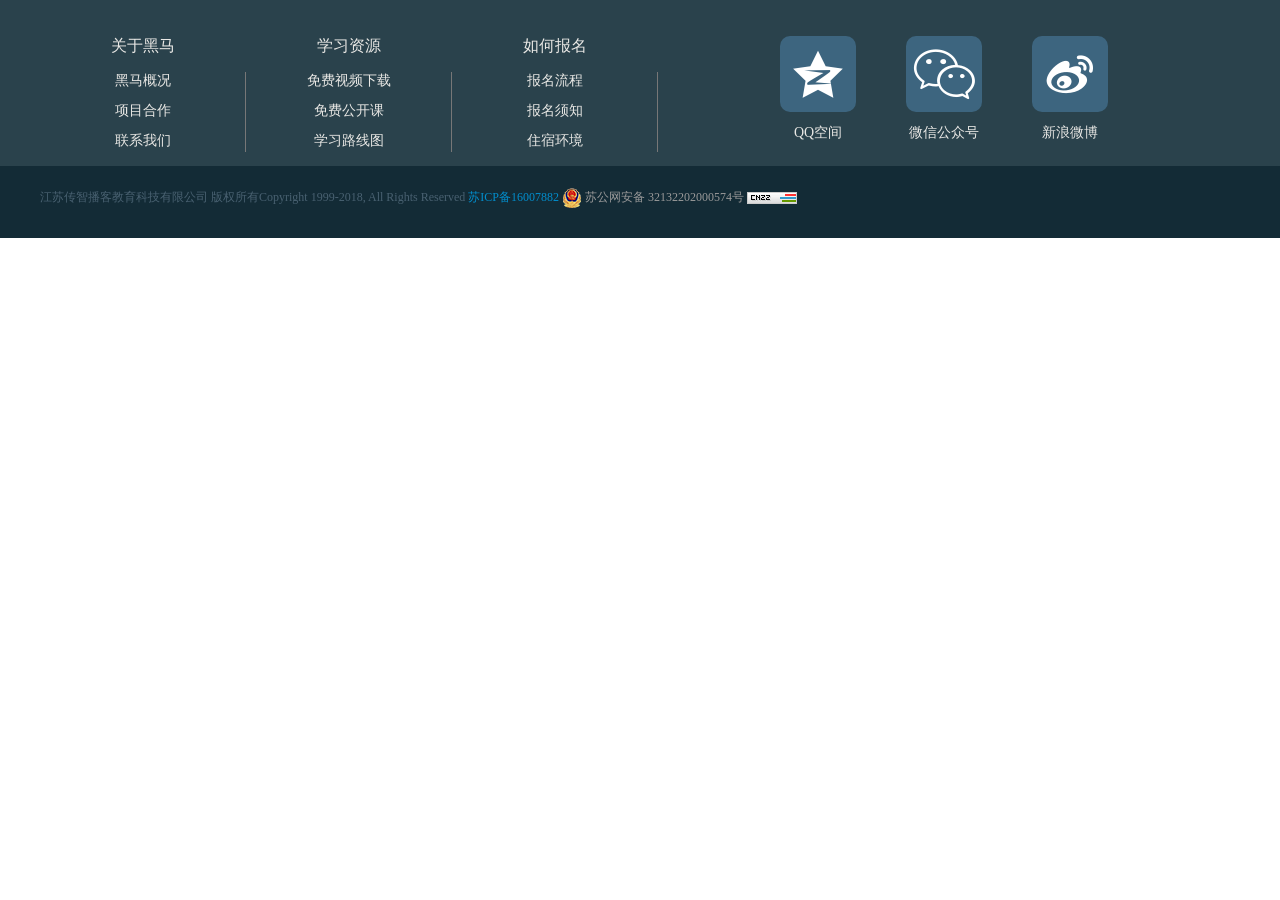
<file: footer/footer.html>
<!DOCTYPE html>
<html lang="en">

<head>
    <meta charset="UTF-8">
    <meta name="viewport" content="width=device-width, initial-scale=1.0">
    <meta http-equiv="X-UA-Compatible" content="ie=edge">
    <title>Document</title>
    <link rel="stylesheet" href="css/footer.css">
</head>
<body>
    <div class="footer">
        <div class="footer-t">
            <div class="w">
                <dl class="fl">
                    <dt>关于黑马</dt>
                    <dd><a href="javascript:;">黑马概况</a></dd>
                    <dd><a href="javascript:;">项目合作</a></dd>
                    <dd><a href="javascript:;">联系我们</a></dd>
                </dl>
                <dl class="fl">
                    <dt>学习资源</dt>
                    <dd><a href="javascript:;">免费视频下载</a></dd>
                    <dd><a href="javascript:;">免费公开课</a></dd>
                    <dd><a href="javascript:;">学习路线图</a></dd>
                </dl>
                <dl class="fl">
                    <dt>如何报名</dt>
                    <dd><a href="javascript:;">报名流程</a></dd>
                    <dd><a href="javascript:;">报名须知</a></dd>
                    <dd><a href="javascript:;">住宿环境</a></dd>
                </dl>
                <div class="footer-icon fr">
                    <div class="qq fl">
                        <div class="ewm">
                            <img src="images/qq.jpg" alt="">
                            <p>扫描二维码</p>
                            <p>关注黑马程序员QQ空间账号</p>
                            <i></i>
                        </div>
                        <s class="icon">&#xe643;</s>
                        <span>QQ空间</span>
                    </div>
                    <div class="wx fl">
                        <div class="ewm">
                            <img src="images/wx.jpg" alt="">
                            <p>扫描二维码</p>
                            <p>关注黑马程序员微信公众账号</p>
                            <i></i>
                        </div>
                        <s class="icon">&#xe632;</s>
                        <span>微信公众号</span>
                    </div>
                    <div class="wb fl">
                        <div class="ewm">
                            <img src="images/wb.jpg" alt="">
                            <p>扫描二维码</p>
                            <p>关注黑马程序员新浪微博账号</p>
                            <i></i>
                        </div>
                        <s class="icon">&#xe519;</s>
                        <span>新浪微博</span>
                    </div>
                </div>
            </div>
        </div>
        <div class="footer-b">
            <div class="w">
                <i>江苏传智播客教育科技有限公司 版权所有Copyright 1999-2018, All Rights Reserved
                    <a href="javascript:;">苏ICP备16007882 <img src="images/baicon.png" alt=""></a>
                    <s>苏公网安备 32132202000574号 <img src="images/111.png" alt=""></s>
                </i>
            </div>
        </div>
    </div>
    <script type="text/javascript" src="js/footer.js"></script>
</body>

</html>
</file>
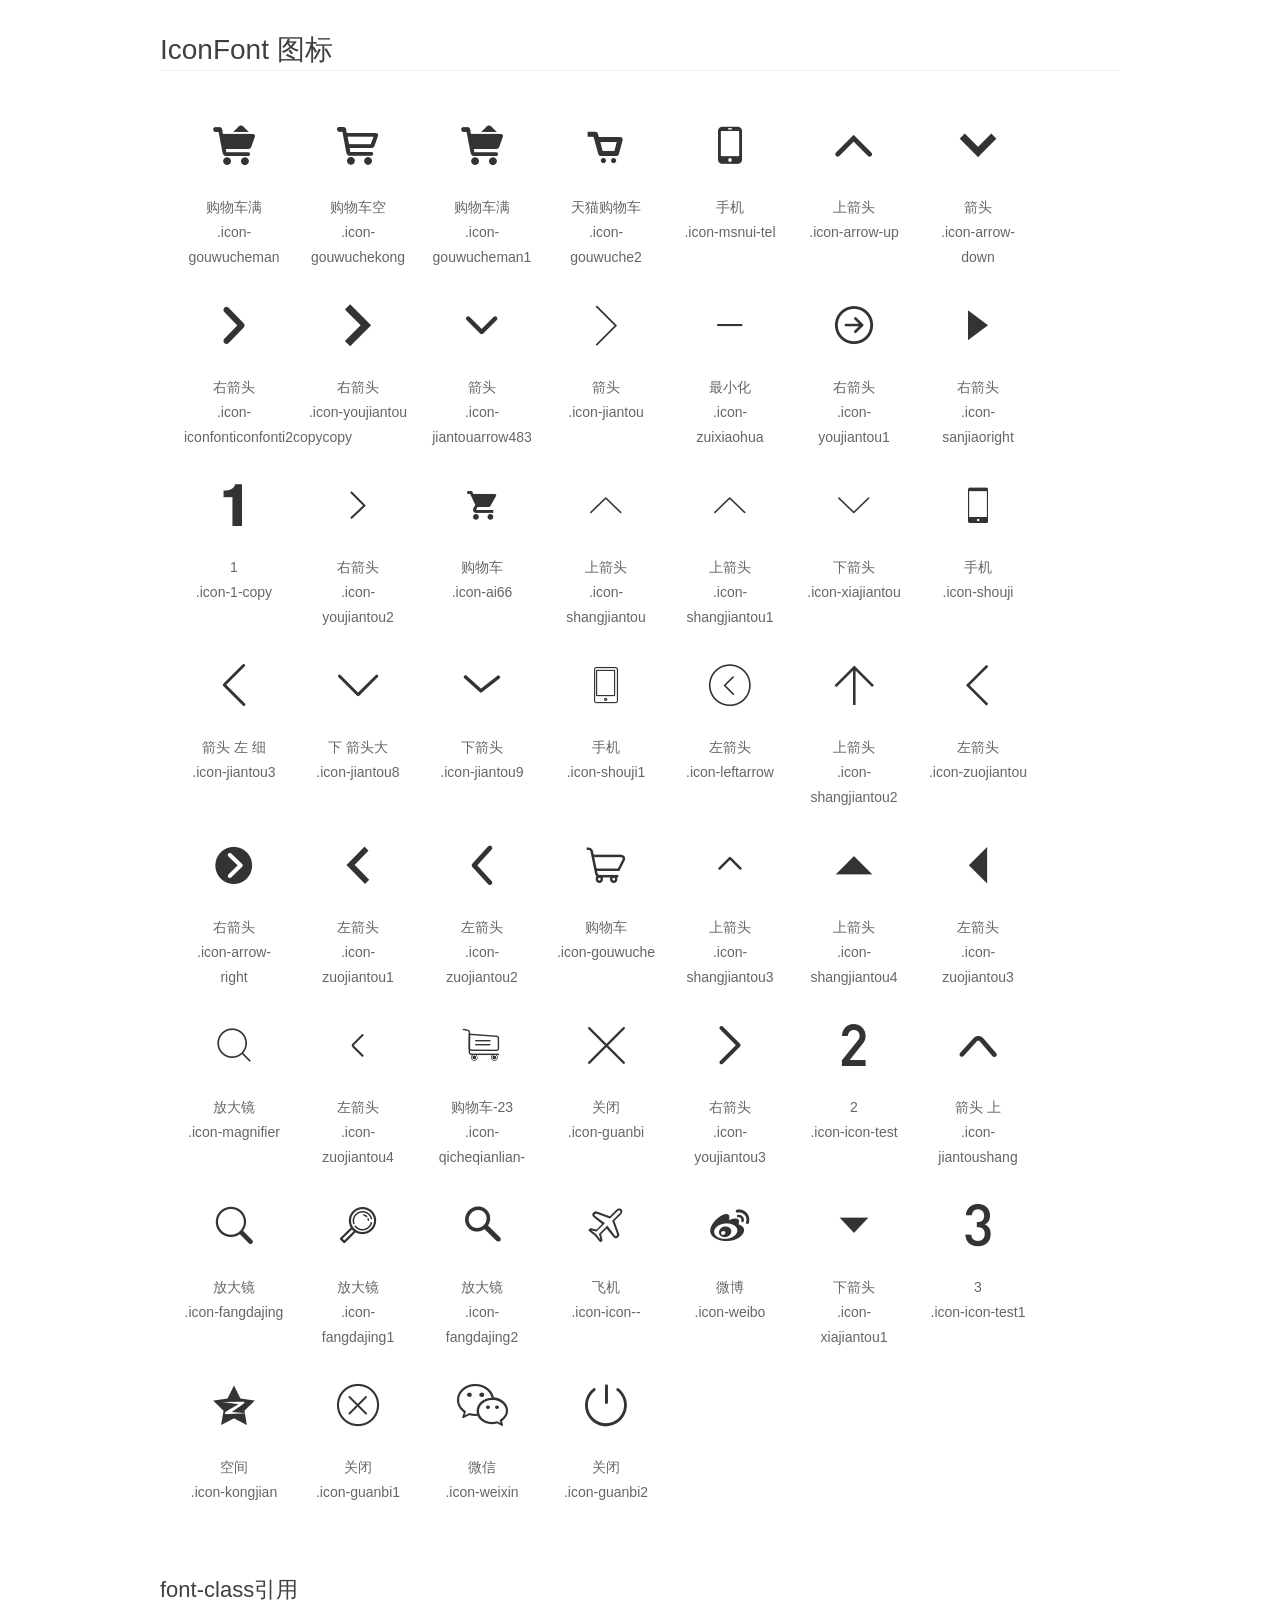
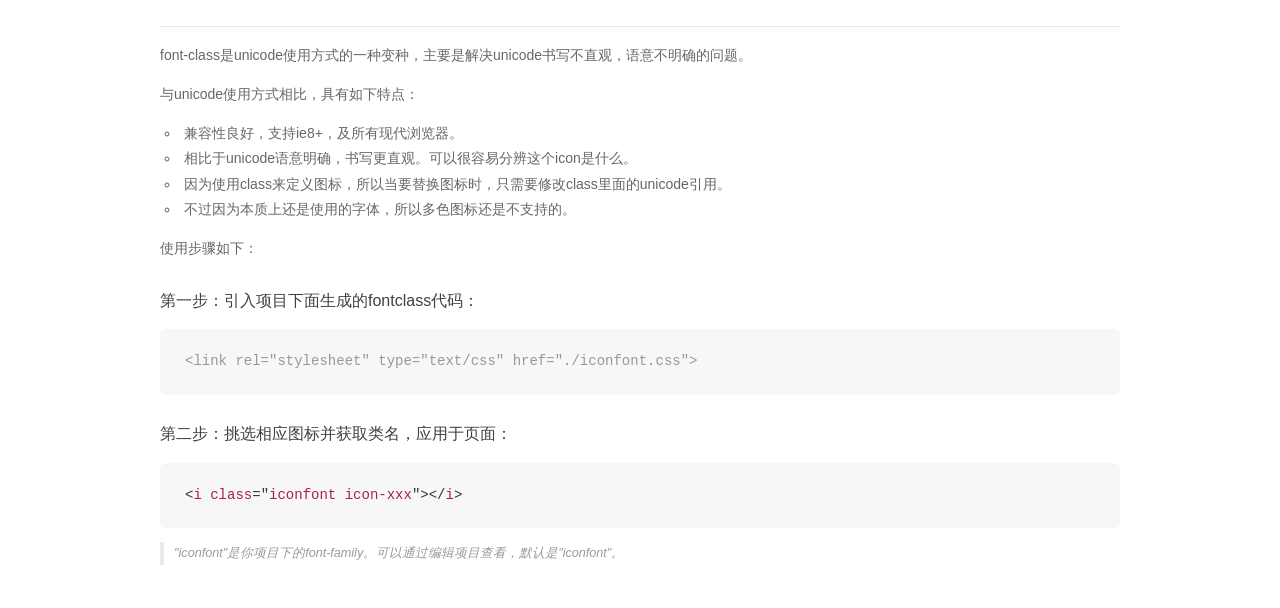
<file: footer/fonts/demo_fontclass.html>
<!DOCTYPE html>
<html>
<head>
    <meta charset="utf-8"/>
    <title>IconFont</title>
    <link rel="stylesheet" href="demo.css">
    <link rel="stylesheet" href="iconfont.css">
</head>
<body>
    <div class="main markdown">
        <h1>IconFont 图标</h1>
        <ul class="icon_lists clear">
            
                <li>
                <i class="icon iconfont icon-gouwucheman"></i>
                    <div class="name">购物车满</div>
                    <div class="fontclass">.icon-gouwucheman</div>
                </li>
            
                <li>
                <i class="icon iconfont icon-gouwuchekong"></i>
                    <div class="name">购物车空</div>
                    <div class="fontclass">.icon-gouwuchekong</div>
                </li>
            
                <li>
                <i class="icon iconfont icon-gouwucheman1"></i>
                    <div class="name">购物车满</div>
                    <div class="fontclass">.icon-gouwucheman1</div>
                </li>
            
                <li>
                <i class="icon iconfont icon-gouwuche2"></i>
                    <div class="name">天猫购物车 </div>
                    <div class="fontclass">.icon-gouwuche2</div>
                </li>
            
                <li>
                <i class="icon iconfont icon-msnui-tel"></i>
                    <div class="name">手机</div>
                    <div class="fontclass">.icon-msnui-tel</div>
                </li>
            
                <li>
                <i class="icon iconfont icon-arrow-up"></i>
                    <div class="name">上箭头</div>
                    <div class="fontclass">.icon-arrow-up</div>
                </li>
            
                <li>
                <i class="icon iconfont icon-arrow-down"></i>
                    <div class="name">箭头</div>
                    <div class="fontclass">.icon-arrow-down</div>
                </li>
            
                <li>
                <i class="icon iconfont icon-iconfonticonfonti2copycopy"></i>
                    <div class="name">右箭头</div>
                    <div class="fontclass">.icon-iconfonticonfonti2copycopy</div>
                </li>
            
                <li>
                <i class="icon iconfont icon-youjiantou"></i>
                    <div class="name">右箭头</div>
                    <div class="fontclass">.icon-youjiantou</div>
                </li>
            
                <li>
                <i class="icon iconfont icon-jiantouarrow483"></i>
                    <div class="name">箭头</div>
                    <div class="fontclass">.icon-jiantouarrow483</div>
                </li>
            
                <li>
                <i class="icon iconfont icon-jiantou"></i>
                    <div class="name">箭头</div>
                    <div class="fontclass">.icon-jiantou</div>
                </li>
            
                <li>
                <i class="icon iconfont icon-zuixiaohua"></i>
                    <div class="name">最小化</div>
                    <div class="fontclass">.icon-zuixiaohua</div>
                </li>
            
                <li>
                <i class="icon iconfont icon-youjiantou1"></i>
                    <div class="name">右箭头</div>
                    <div class="fontclass">.icon-youjiantou1</div>
                </li>
            
                <li>
                <i class="icon iconfont icon-sanjiaoright"></i>
                    <div class="name">右箭头</div>
                    <div class="fontclass">.icon-sanjiaoright</div>
                </li>
            
                <li>
                <i class="icon iconfont icon-1-copy"></i>
                    <div class="name">1</div>
                    <div class="fontclass">.icon-1-copy</div>
                </li>
            
                <li>
                <i class="icon iconfont icon-youjiantou2"></i>
                    <div class="name">右箭头</div>
                    <div class="fontclass">.icon-youjiantou2</div>
                </li>
            
                <li>
                <i class="icon iconfont icon-ai66"></i>
                    <div class="name">购物车</div>
                    <div class="fontclass">.icon-ai66</div>
                </li>
            
                <li>
                <i class="icon iconfont icon-shangjiantou"></i>
                    <div class="name">上箭头</div>
                    <div class="fontclass">.icon-shangjiantou</div>
                </li>
            
                <li>
                <i class="icon iconfont icon-shangjiantou1"></i>
                    <div class="name">上箭头</div>
                    <div class="fontclass">.icon-shangjiantou1</div>
                </li>
            
                <li>
                <i class="icon iconfont icon-xiajiantou"></i>
                    <div class="name">下箭头</div>
                    <div class="fontclass">.icon-xiajiantou</div>
                </li>
            
                <li>
                <i class="icon iconfont icon-shouji"></i>
                    <div class="name">手机</div>
                    <div class="fontclass">.icon-shouji</div>
                </li>
            
                <li>
                <i class="icon iconfont icon-jiantou3"></i>
                    <div class="name">箭头 左 细</div>
                    <div class="fontclass">.icon-jiantou3</div>
                </li>
            
                <li>
                <i class="icon iconfont icon-jiantou8"></i>
                    <div class="name">下 箭头大</div>
                    <div class="fontclass">.icon-jiantou8</div>
                </li>
            
                <li>
                <i class="icon iconfont icon-jiantou9"></i>
                    <div class="name">下箭头</div>
                    <div class="fontclass">.icon-jiantou9</div>
                </li>
            
                <li>
                <i class="icon iconfont icon-shouji1"></i>
                    <div class="name">手机</div>
                    <div class="fontclass">.icon-shouji1</div>
                </li>
            
                <li>
                <i class="icon iconfont icon-leftarrow"></i>
                    <div class="name">左箭头</div>
                    <div class="fontclass">.icon-leftarrow</div>
                </li>
            
                <li>
                <i class="icon iconfont icon-shangjiantou2"></i>
                    <div class="name">上箭头</div>
                    <div class="fontclass">.icon-shangjiantou2</div>
                </li>
            
                <li>
                <i class="icon iconfont icon-zuojiantou"></i>
                    <div class="name">左箭头</div>
                    <div class="fontclass">.icon-zuojiantou</div>
                </li>
            
                <li>
                <i class="icon iconfont icon-arrow-right"></i>
                    <div class="name">右箭头</div>
                    <div class="fontclass">.icon-arrow-right</div>
                </li>
            
                <li>
                <i class="icon iconfont icon-zuojiantou1"></i>
                    <div class="name">左箭头</div>
                    <div class="fontclass">.icon-zuojiantou1</div>
                </li>
            
                <li>
                <i class="icon iconfont icon-zuojiantou2"></i>
                    <div class="name">左箭头</div>
                    <div class="fontclass">.icon-zuojiantou2</div>
                </li>
            
                <li>
                <i class="icon iconfont icon-gouwuche"></i>
                    <div class="name">购物车</div>
                    <div class="fontclass">.icon-gouwuche</div>
                </li>
            
                <li>
                <i class="icon iconfont icon-shangjiantou3"></i>
                    <div class="name">上箭头</div>
                    <div class="fontclass">.icon-shangjiantou3</div>
                </li>
            
                <li>
                <i class="icon iconfont icon-shangjiantou4"></i>
                    <div class="name">上箭头</div>
                    <div class="fontclass">.icon-shangjiantou4</div>
                </li>
            
                <li>
                <i class="icon iconfont icon-zuojiantou3"></i>
                    <div class="name">左箭头</div>
                    <div class="fontclass">.icon-zuojiantou3</div>
                </li>
            
                <li>
                <i class="icon iconfont icon-magnifier"></i>
                    <div class="name">放大镜</div>
                    <div class="fontclass">.icon-magnifier</div>
                </li>
            
                <li>
                <i class="icon iconfont icon-zuojiantou4"></i>
                    <div class="name">左箭头</div>
                    <div class="fontclass">.icon-zuojiantou4</div>
                </li>
            
                <li>
                <i class="icon iconfont icon-qicheqianlian-"></i>
                    <div class="name">购物车-23</div>
                    <div class="fontclass">.icon-qicheqianlian-</div>
                </li>
            
                <li>
                <i class="icon iconfont icon-guanbi"></i>
                    <div class="name">关闭</div>
                    <div class="fontclass">.icon-guanbi</div>
                </li>
            
                <li>
                <i class="icon iconfont icon-youjiantou3"></i>
                    <div class="name">右箭头</div>
                    <div class="fontclass">.icon-youjiantou3</div>
                </li>
            
                <li>
                <i class="icon iconfont icon-icon-test"></i>
                    <div class="name">2</div>
                    <div class="fontclass">.icon-icon-test</div>
                </li>
            
                <li>
                <i class="icon iconfont icon-jiantoushang"></i>
                    <div class="name">箭头 上</div>
                    <div class="fontclass">.icon-jiantoushang</div>
                </li>
            
                <li>
                <i class="icon iconfont icon-fangdajing"></i>
                    <div class="name">放大镜</div>
                    <div class="fontclass">.icon-fangdajing</div>
                </li>
            
                <li>
                <i class="icon iconfont icon-fangdajing1"></i>
                    <div class="name">放大镜</div>
                    <div class="fontclass">.icon-fangdajing1</div>
                </li>
            
                <li>
                <i class="icon iconfont icon-fangdajing2"></i>
                    <div class="name">放大镜</div>
                    <div class="fontclass">.icon-fangdajing2</div>
                </li>
            
                <li>
                <i class="icon iconfont icon-icon--"></i>
                    <div class="name">飞机</div>
                    <div class="fontclass">.icon-icon--</div>
                </li>
            
                <li>
                <i class="icon iconfont icon-weibo"></i>
                    <div class="name">微博</div>
                    <div class="fontclass">.icon-weibo</div>
                </li>
            
                <li>
                <i class="icon iconfont icon-xiajiantou1"></i>
                    <div class="name">下箭头</div>
                    <div class="fontclass">.icon-xiajiantou1</div>
                </li>
            
                <li>
                <i class="icon iconfont icon-icon-test1"></i>
                    <div class="name">3</div>
                    <div class="fontclass">.icon-icon-test1</div>
                </li>
            
                <li>
                <i class="icon iconfont icon-kongjian"></i>
                    <div class="name">空间</div>
                    <div class="fontclass">.icon-kongjian</div>
                </li>
            
                <li>
                <i class="icon iconfont icon-guanbi1"></i>
                    <div class="name">关闭</div>
                    <div class="fontclass">.icon-guanbi1</div>
                </li>
            
                <li>
                <i class="icon iconfont icon-weixin"></i>
                    <div class="name">微信</div>
                    <div class="fontclass">.icon-weixin</div>
                </li>
            
                <li>
                <i class="icon iconfont icon-guanbi2"></i>
                    <div class="name">关闭</div>
                    <div class="fontclass">.icon-guanbi2</div>
                </li>
            
        </ul>

        <h2 id="font-class-">font-class引用</h2>
        <hr>

        <p>font-class是unicode使用方式的一种变种，主要是解决unicode书写不直观，语意不明确的问题。</p>
        <p>与unicode使用方式相比，具有如下特点：</p>
        <ul>
        <li>兼容性良好，支持ie8+，及所有现代浏览器。</li>
        <li>相比于unicode语意明确，书写更直观。可以很容易分辨这个icon是什么。</li>
        <li>因为使用class来定义图标，所以当要替换图标时，只需要修改class里面的unicode引用。</li>
        <li>不过因为本质上还是使用的字体，所以多色图标还是不支持的。</li>
        </ul>
        <p>使用步骤如下：</p>
        <h3 id="-fontclass-">第一步：引入项目下面生成的fontclass代码：</h3>


        <pre><code class="lang-js hljs javascript"><span class="hljs-comment">&lt;link rel="stylesheet" type="text/css" href="./iconfont.css"&gt;</span></code></pre>
        <h3 id="-">第二步：挑选相应图标并获取类名，应用于页面：</h3>
        <pre><code class="lang-css hljs">&lt;<span class="hljs-selector-tag">i</span> <span class="hljs-selector-tag">class</span>="<span class="hljs-selector-tag">iconfont</span> <span class="hljs-selector-tag">icon-xxx</span>"&gt;&lt;/<span class="hljs-selector-tag">i</span>&gt;</code></pre>
        <blockquote>
        <p>"iconfont"是你项目下的font-family。可以通过编辑项目查看，默认是"iconfont"。</p>
        </blockquote>
    </div>
</body>
</html>
</file>
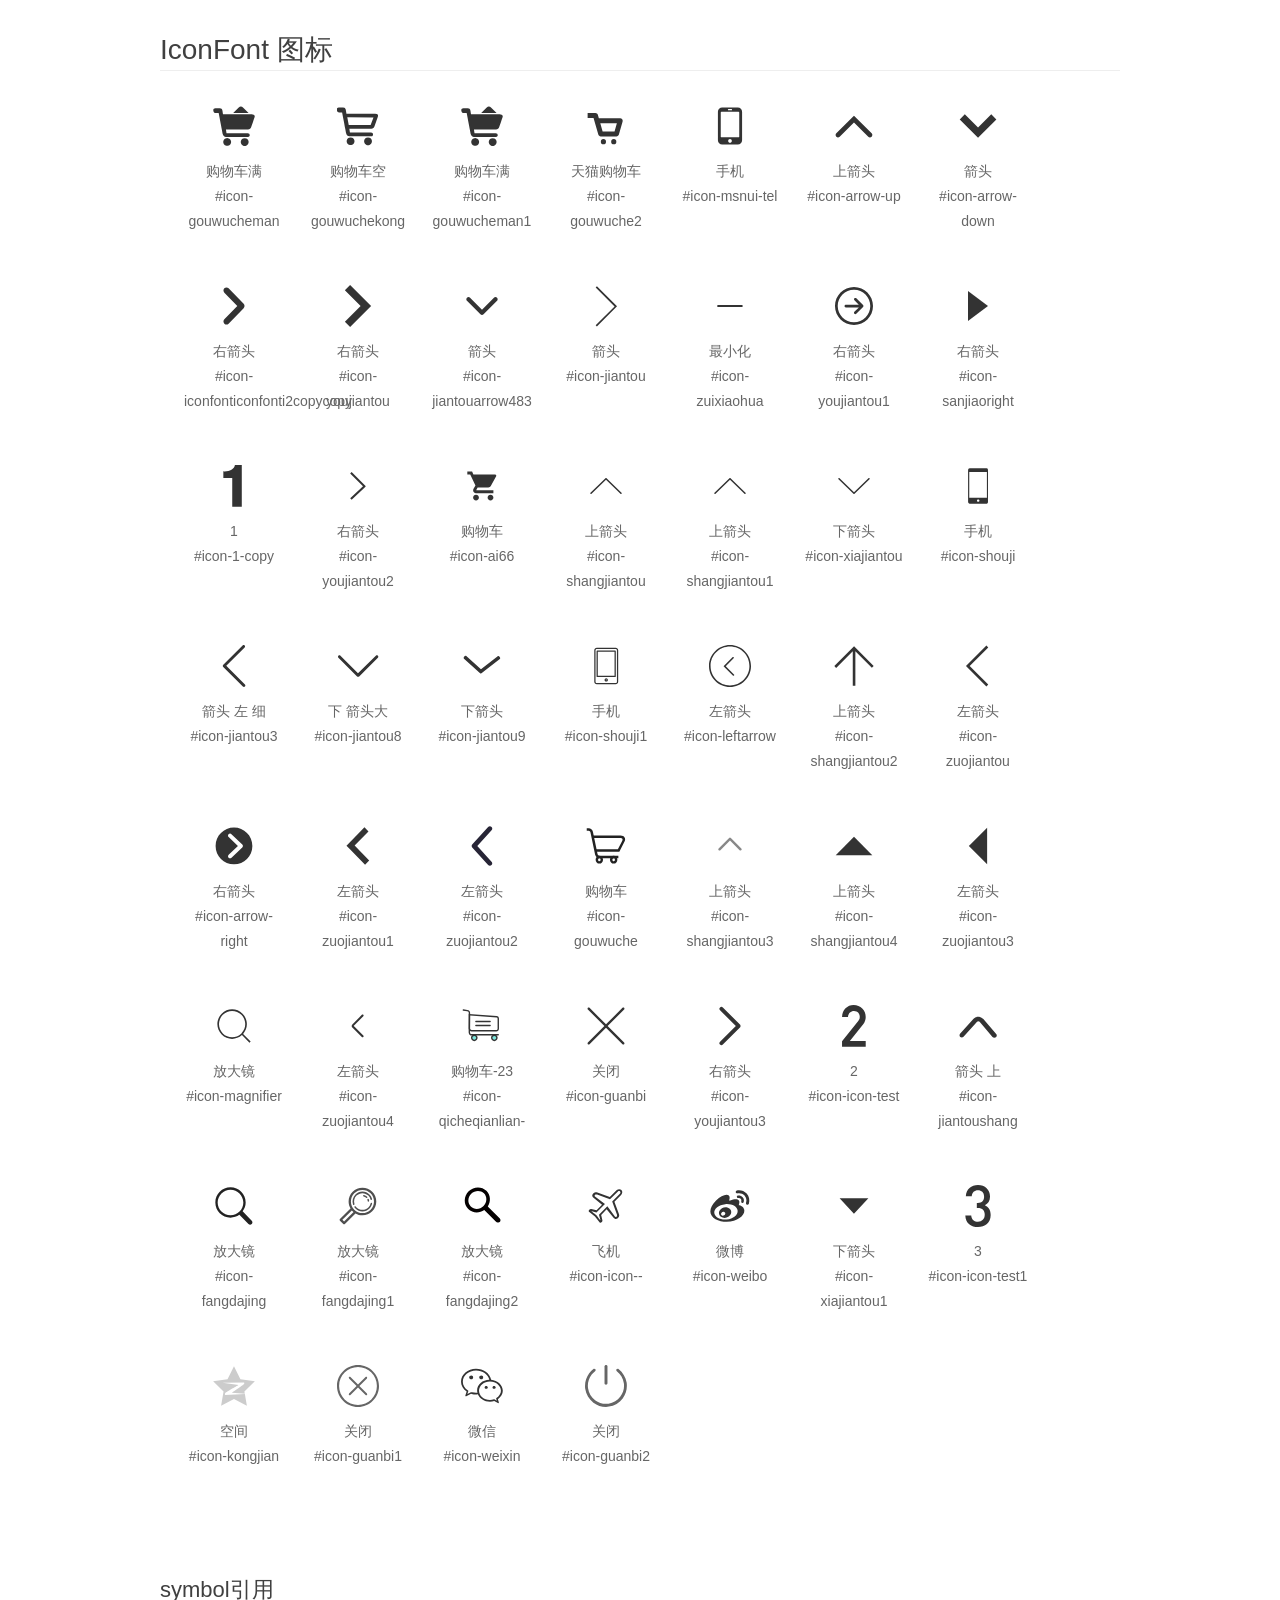
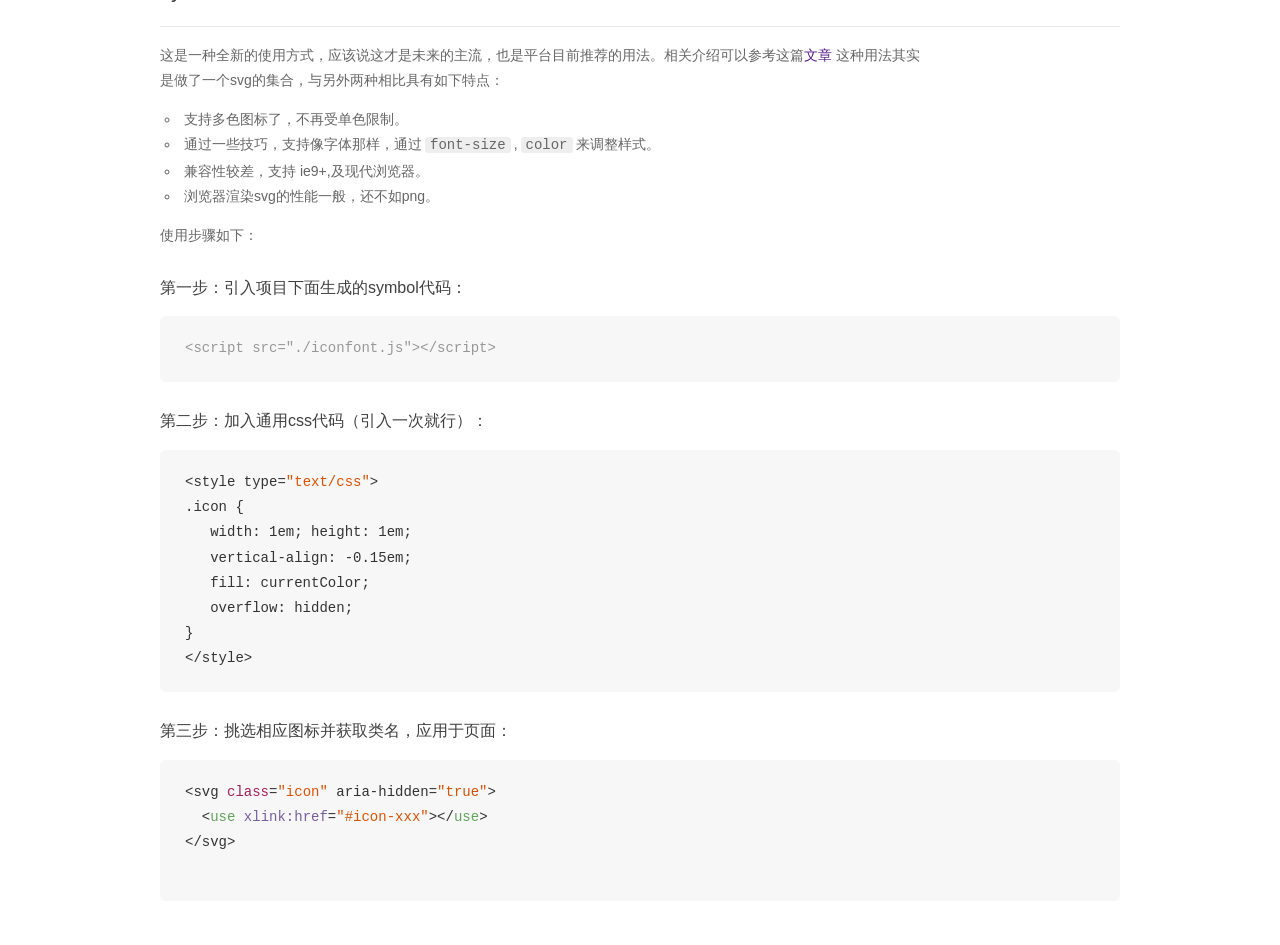
<file: footer/fonts/demo_symbol.html>
<!DOCTYPE html>
<html>
<head>
    <meta charset="utf-8"/>
    <title>IconFont</title>
    <link rel="stylesheet" href="demo.css">
    <script src="iconfont.js"></script>

    <style type="text/css">
        .icon {
          /* 通过设置 font-size 来改变图标大小 */
          width: 1em; height: 1em;
          /* 图标和文字相邻时，垂直对齐 */
          vertical-align: -0.15em;
          /* 通过设置 color 来改变 SVG 的颜色/fill */
          fill: currentColor;
          /* path 和 stroke 溢出 viewBox 部分在 IE 下会显示
             normalize.css 中也包含这行 */
          overflow: hidden;
        }

    </style>
</head>
<body>
    <div class="main markdown">
        <h1>IconFont 图标</h1>
        <ul class="icon_lists clear">
            
                <li>
                    <svg class="icon" aria-hidden="true">
                        <use xlink:href="#icon-gouwucheman"></use>
                    </svg>
                    <div class="name">购物车满</div>
                    <div class="fontclass">#icon-gouwucheman</div>
                </li>
            
                <li>
                    <svg class="icon" aria-hidden="true">
                        <use xlink:href="#icon-gouwuchekong"></use>
                    </svg>
                    <div class="name">购物车空</div>
                    <div class="fontclass">#icon-gouwuchekong</div>
                </li>
            
                <li>
                    <svg class="icon" aria-hidden="true">
                        <use xlink:href="#icon-gouwucheman1"></use>
                    </svg>
                    <div class="name">购物车满</div>
                    <div class="fontclass">#icon-gouwucheman1</div>
                </li>
            
                <li>
                    <svg class="icon" aria-hidden="true">
                        <use xlink:href="#icon-gouwuche2"></use>
                    </svg>
                    <div class="name">天猫购物车 </div>
                    <div class="fontclass">#icon-gouwuche2</div>
                </li>
            
                <li>
                    <svg class="icon" aria-hidden="true">
                        <use xlink:href="#icon-msnui-tel"></use>
                    </svg>
                    <div class="name">手机</div>
                    <div class="fontclass">#icon-msnui-tel</div>
                </li>
            
                <li>
                    <svg class="icon" aria-hidden="true">
                        <use xlink:href="#icon-arrow-up"></use>
                    </svg>
                    <div class="name">上箭头</div>
                    <div class="fontclass">#icon-arrow-up</div>
                </li>
            
                <li>
                    <svg class="icon" aria-hidden="true">
                        <use xlink:href="#icon-arrow-down"></use>
                    </svg>
                    <div class="name">箭头</div>
                    <div class="fontclass">#icon-arrow-down</div>
                </li>
            
                <li>
                    <svg class="icon" aria-hidden="true">
                        <use xlink:href="#icon-iconfonticonfonti2copycopy"></use>
                    </svg>
                    <div class="name">右箭头</div>
                    <div class="fontclass">#icon-iconfonticonfonti2copycopy</div>
                </li>
            
                <li>
                    <svg class="icon" aria-hidden="true">
                        <use xlink:href="#icon-youjiantou"></use>
                    </svg>
                    <div class="name">右箭头</div>
                    <div class="fontclass">#icon-youjiantou</div>
                </li>
            
                <li>
                    <svg class="icon" aria-hidden="true">
                        <use xlink:href="#icon-jiantouarrow483"></use>
                    </svg>
                    <div class="name">箭头</div>
                    <div class="fontclass">#icon-jiantouarrow483</div>
                </li>
            
                <li>
                    <svg class="icon" aria-hidden="true">
                        <use xlink:href="#icon-jiantou"></use>
                    </svg>
                    <div class="name">箭头</div>
                    <div class="fontclass">#icon-jiantou</div>
                </li>
            
                <li>
                    <svg class="icon" aria-hidden="true">
                        <use xlink:href="#icon-zuixiaohua"></use>
                    </svg>
                    <div class="name">最小化</div>
                    <div class="fontclass">#icon-zuixiaohua</div>
                </li>
            
                <li>
                    <svg class="icon" aria-hidden="true">
                        <use xlink:href="#icon-youjiantou1"></use>
                    </svg>
                    <div class="name">右箭头</div>
                    <div class="fontclass">#icon-youjiantou1</div>
                </li>
            
                <li>
                    <svg class="icon" aria-hidden="true">
                        <use xlink:href="#icon-sanjiaoright"></use>
                    </svg>
                    <div class="name">右箭头</div>
                    <div class="fontclass">#icon-sanjiaoright</div>
                </li>
            
                <li>
                    <svg class="icon" aria-hidden="true">
                        <use xlink:href="#icon-1-copy"></use>
                    </svg>
                    <div class="name">1</div>
                    <div class="fontclass">#icon-1-copy</div>
                </li>
            
                <li>
                    <svg class="icon" aria-hidden="true">
                        <use xlink:href="#icon-youjiantou2"></use>
                    </svg>
                    <div class="name">右箭头</div>
                    <div class="fontclass">#icon-youjiantou2</div>
                </li>
            
                <li>
                    <svg class="icon" aria-hidden="true">
                        <use xlink:href="#icon-ai66"></use>
                    </svg>
                    <div class="name">购物车</div>
                    <div class="fontclass">#icon-ai66</div>
                </li>
            
                <li>
                    <svg class="icon" aria-hidden="true">
                        <use xlink:href="#icon-shangjiantou"></use>
                    </svg>
                    <div class="name">上箭头</div>
                    <div class="fontclass">#icon-shangjiantou</div>
                </li>
            
                <li>
                    <svg class="icon" aria-hidden="true">
                        <use xlink:href="#icon-shangjiantou1"></use>
                    </svg>
                    <div class="name">上箭头</div>
                    <div class="fontclass">#icon-shangjiantou1</div>
                </li>
            
                <li>
                    <svg class="icon" aria-hidden="true">
                        <use xlink:href="#icon-xiajiantou"></use>
                    </svg>
                    <div class="name">下箭头</div>
                    <div class="fontclass">#icon-xiajiantou</div>
                </li>
            
                <li>
                    <svg class="icon" aria-hidden="true">
                        <use xlink:href="#icon-shouji"></use>
                    </svg>
                    <div class="name">手机</div>
                    <div class="fontclass">#icon-shouji</div>
                </li>
            
                <li>
                    <svg class="icon" aria-hidden="true">
                        <use xlink:href="#icon-jiantou3"></use>
                    </svg>
                    <div class="name">箭头 左 细</div>
                    <div class="fontclass">#icon-jiantou3</div>
                </li>
            
                <li>
                    <svg class="icon" aria-hidden="true">
                        <use xlink:href="#icon-jiantou8"></use>
                    </svg>
                    <div class="name">下 箭头大</div>
                    <div class="fontclass">#icon-jiantou8</div>
                </li>
            
                <li>
                    <svg class="icon" aria-hidden="true">
                        <use xlink:href="#icon-jiantou9"></use>
                    </svg>
                    <div class="name">下箭头</div>
                    <div class="fontclass">#icon-jiantou9</div>
                </li>
            
                <li>
                    <svg class="icon" aria-hidden="true">
                        <use xlink:href="#icon-shouji1"></use>
                    </svg>
                    <div class="name">手机</div>
                    <div class="fontclass">#icon-shouji1</div>
                </li>
            
                <li>
                    <svg class="icon" aria-hidden="true">
                        <use xlink:href="#icon-leftarrow"></use>
                    </svg>
                    <div class="name">左箭头</div>
                    <div class="fontclass">#icon-leftarrow</div>
                </li>
            
                <li>
                    <svg class="icon" aria-hidden="true">
                        <use xlink:href="#icon-shangjiantou2"></use>
                    </svg>
                    <div class="name">上箭头</div>
                    <div class="fontclass">#icon-shangjiantou2</div>
                </li>
            
                <li>
                    <svg class="icon" aria-hidden="true">
                        <use xlink:href="#icon-zuojiantou"></use>
                    </svg>
                    <div class="name">左箭头</div>
                    <div class="fontclass">#icon-zuojiantou</div>
                </li>
            
                <li>
                    <svg class="icon" aria-hidden="true">
                        <use xlink:href="#icon-arrow-right"></use>
                    </svg>
                    <div class="name">右箭头</div>
                    <div class="fontclass">#icon-arrow-right</div>
                </li>
            
                <li>
                    <svg class="icon" aria-hidden="true">
                        <use xlink:href="#icon-zuojiantou1"></use>
                    </svg>
                    <div class="name">左箭头</div>
                    <div class="fontclass">#icon-zuojiantou1</div>
                </li>
            
                <li>
                    <svg class="icon" aria-hidden="true">
                        <use xlink:href="#icon-zuojiantou2"></use>
                    </svg>
                    <div class="name">左箭头</div>
                    <div class="fontclass">#icon-zuojiantou2</div>
                </li>
            
                <li>
                    <svg class="icon" aria-hidden="true">
                        <use xlink:href="#icon-gouwuche"></use>
                    </svg>
                    <div class="name">购物车</div>
                    <div class="fontclass">#icon-gouwuche</div>
                </li>
            
                <li>
                    <svg class="icon" aria-hidden="true">
                        <use xlink:href="#icon-shangjiantou3"></use>
                    </svg>
                    <div class="name">上箭头</div>
                    <div class="fontclass">#icon-shangjiantou3</div>
                </li>
            
                <li>
                    <svg class="icon" aria-hidden="true">
                        <use xlink:href="#icon-shangjiantou4"></use>
                    </svg>
                    <div class="name">上箭头</div>
                    <div class="fontclass">#icon-shangjiantou4</div>
                </li>
            
                <li>
                    <svg class="icon" aria-hidden="true">
                        <use xlink:href="#icon-zuojiantou3"></use>
                    </svg>
                    <div class="name">左箭头</div>
                    <div class="fontclass">#icon-zuojiantou3</div>
                </li>
            
                <li>
                    <svg class="icon" aria-hidden="true">
                        <use xlink:href="#icon-magnifier"></use>
                    </svg>
                    <div class="name">放大镜</div>
                    <div class="fontclass">#icon-magnifier</div>
                </li>
            
                <li>
                    <svg class="icon" aria-hidden="true">
                        <use xlink:href="#icon-zuojiantou4"></use>
                    </svg>
                    <div class="name">左箭头</div>
                    <div class="fontclass">#icon-zuojiantou4</div>
                </li>
            
                <li>
                    <svg class="icon" aria-hidden="true">
                        <use xlink:href="#icon-qicheqianlian-"></use>
                    </svg>
                    <div class="name">购物车-23</div>
                    <div class="fontclass">#icon-qicheqianlian-</div>
                </li>
            
                <li>
                    <svg class="icon" aria-hidden="true">
                        <use xlink:href="#icon-guanbi"></use>
                    </svg>
                    <div class="name">关闭</div>
                    <div class="fontclass">#icon-guanbi</div>
                </li>
            
                <li>
                    <svg class="icon" aria-hidden="true">
                        <use xlink:href="#icon-youjiantou3"></use>
                    </svg>
                    <div class="name">右箭头</div>
                    <div class="fontclass">#icon-youjiantou3</div>
                </li>
            
                <li>
                    <svg class="icon" aria-hidden="true">
                        <use xlink:href="#icon-icon-test"></use>
                    </svg>
                    <div class="name">2</div>
                    <div class="fontclass">#icon-icon-test</div>
                </li>
            
                <li>
                    <svg class="icon" aria-hidden="true">
                        <use xlink:href="#icon-jiantoushang"></use>
                    </svg>
                    <div class="name">箭头 上</div>
                    <div class="fontclass">#icon-jiantoushang</div>
                </li>
            
                <li>
                    <svg class="icon" aria-hidden="true">
                        <use xlink:href="#icon-fangdajing"></use>
                    </svg>
                    <div class="name">放大镜</div>
                    <div class="fontclass">#icon-fangdajing</div>
                </li>
            
                <li>
                    <svg class="icon" aria-hidden="true">
                        <use xlink:href="#icon-fangdajing1"></use>
                    </svg>
                    <div class="name">放大镜</div>
                    <div class="fontclass">#icon-fangdajing1</div>
                </li>
            
                <li>
                    <svg class="icon" aria-hidden="true">
                        <use xlink:href="#icon-fangdajing2"></use>
                    </svg>
                    <div class="name">放大镜</div>
                    <div class="fontclass">#icon-fangdajing2</div>
                </li>
            
                <li>
                    <svg class="icon" aria-hidden="true">
                        <use xlink:href="#icon-icon--"></use>
                    </svg>
                    <div class="name">飞机</div>
                    <div class="fontclass">#icon-icon--</div>
                </li>
            
                <li>
                    <svg class="icon" aria-hidden="true">
                        <use xlink:href="#icon-weibo"></use>
                    </svg>
                    <div class="name">微博</div>
                    <div class="fontclass">#icon-weibo</div>
                </li>
            
                <li>
                    <svg class="icon" aria-hidden="true">
                        <use xlink:href="#icon-xiajiantou1"></use>
                    </svg>
                    <div class="name">下箭头</div>
                    <div class="fontclass">#icon-xiajiantou1</div>
                </li>
            
                <li>
                    <svg class="icon" aria-hidden="true">
                        <use xlink:href="#icon-icon-test1"></use>
                    </svg>
                    <div class="name">3</div>
                    <div class="fontclass">#icon-icon-test1</div>
                </li>
            
                <li>
                    <svg class="icon" aria-hidden="true">
                        <use xlink:href="#icon-kongjian"></use>
                    </svg>
                    <div class="name">空间</div>
                    <div class="fontclass">#icon-kongjian</div>
                </li>
            
                <li>
                    <svg class="icon" aria-hidden="true">
                        <use xlink:href="#icon-guanbi1"></use>
                    </svg>
                    <div class="name">关闭</div>
                    <div class="fontclass">#icon-guanbi1</div>
                </li>
            
                <li>
                    <svg class="icon" aria-hidden="true">
                        <use xlink:href="#icon-weixin"></use>
                    </svg>
                    <div class="name">微信</div>
                    <div class="fontclass">#icon-weixin</div>
                </li>
            
                <li>
                    <svg class="icon" aria-hidden="true">
                        <use xlink:href="#icon-guanbi2"></use>
                    </svg>
                    <div class="name">关闭</div>
                    <div class="fontclass">#icon-guanbi2</div>
                </li>
            
        </ul>


        <h2 id="symbol-">symbol引用</h2>
        <hr>

        <p>这是一种全新的使用方式，应该说这才是未来的主流，也是平台目前推荐的用法。相关介绍可以参考这篇<a href="">文章</a>
        这种用法其实是做了一个svg的集合，与另外两种相比具有如下特点：</p>
        <ul>
          <li>支持多色图标了，不再受单色限制。</li>
          <li>通过一些技巧，支持像字体那样，通过<code>font-size</code>,<code>color</code>来调整样式。</li>
          <li>兼容性较差，支持 ie9+,及现代浏览器。</li>
          <li>浏览器渲染svg的性能一般，还不如png。</li>
        </ul>
        <p>使用步骤如下：</p>
        <h3 id="-symbol-">第一步：引入项目下面生成的symbol代码：</h3>
        <pre><code class="lang-js hljs javascript"><span class="hljs-comment">&lt;script src="./iconfont.js"&gt;&lt;/script&gt;</span></code></pre>
        <h3 id="-css-">第二步：加入通用css代码（引入一次就行）：</h3>
        <pre><code class="lang-js hljs javascript">&lt;style type=<span class="hljs-string">"text/css"</span>&gt;
.icon {
   width: <span class="hljs-number">1</span>em; height: <span class="hljs-number">1</span>em;
   vertical-align: <span class="hljs-number">-0.15</span>em;
   fill: currentColor;
   overflow: hidden;
}
&lt;<span class="hljs-regexp">/style&gt;</span></code></pre>
        <h3 id="-">第三步：挑选相应图标并获取类名，应用于页面：</h3>
        <pre><code class="lang-js hljs javascript">&lt;svg <span class="hljs-class"><span class="hljs-keyword">class</span></span>=<span class="hljs-string">"icon"</span> aria-hidden=<span class="hljs-string">"true"</span>&gt;<span class="xml"><span class="hljs-tag">
  &lt;<span class="hljs-name">use</span> <span class="hljs-attr">xlink:href</span>=<span class="hljs-string">"#icon-xxx"</span>&gt;</span><span class="hljs-tag">&lt;/<span class="hljs-name">use</span>&gt;</span>
</span>&lt;<span class="hljs-regexp">/svg&gt;
        </span></code></pre>
    </div>
</body>
</html>
</file>
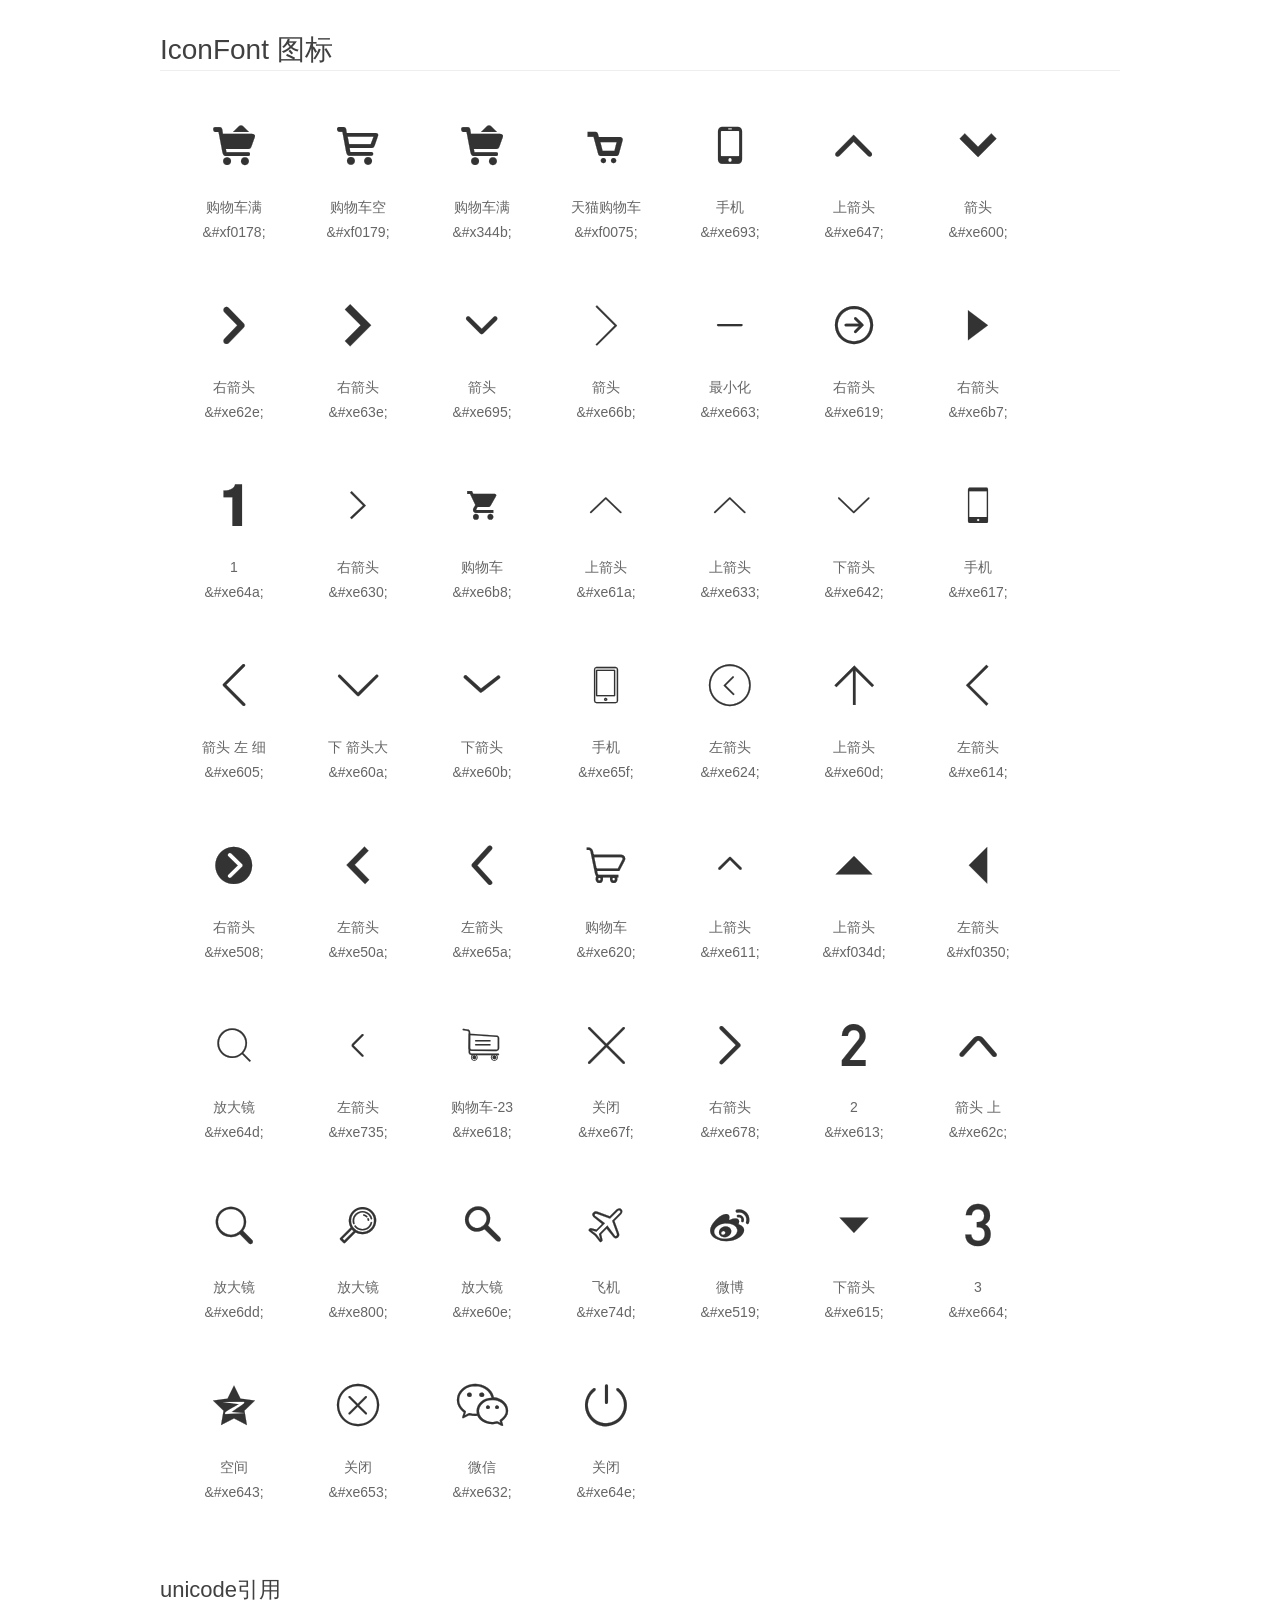
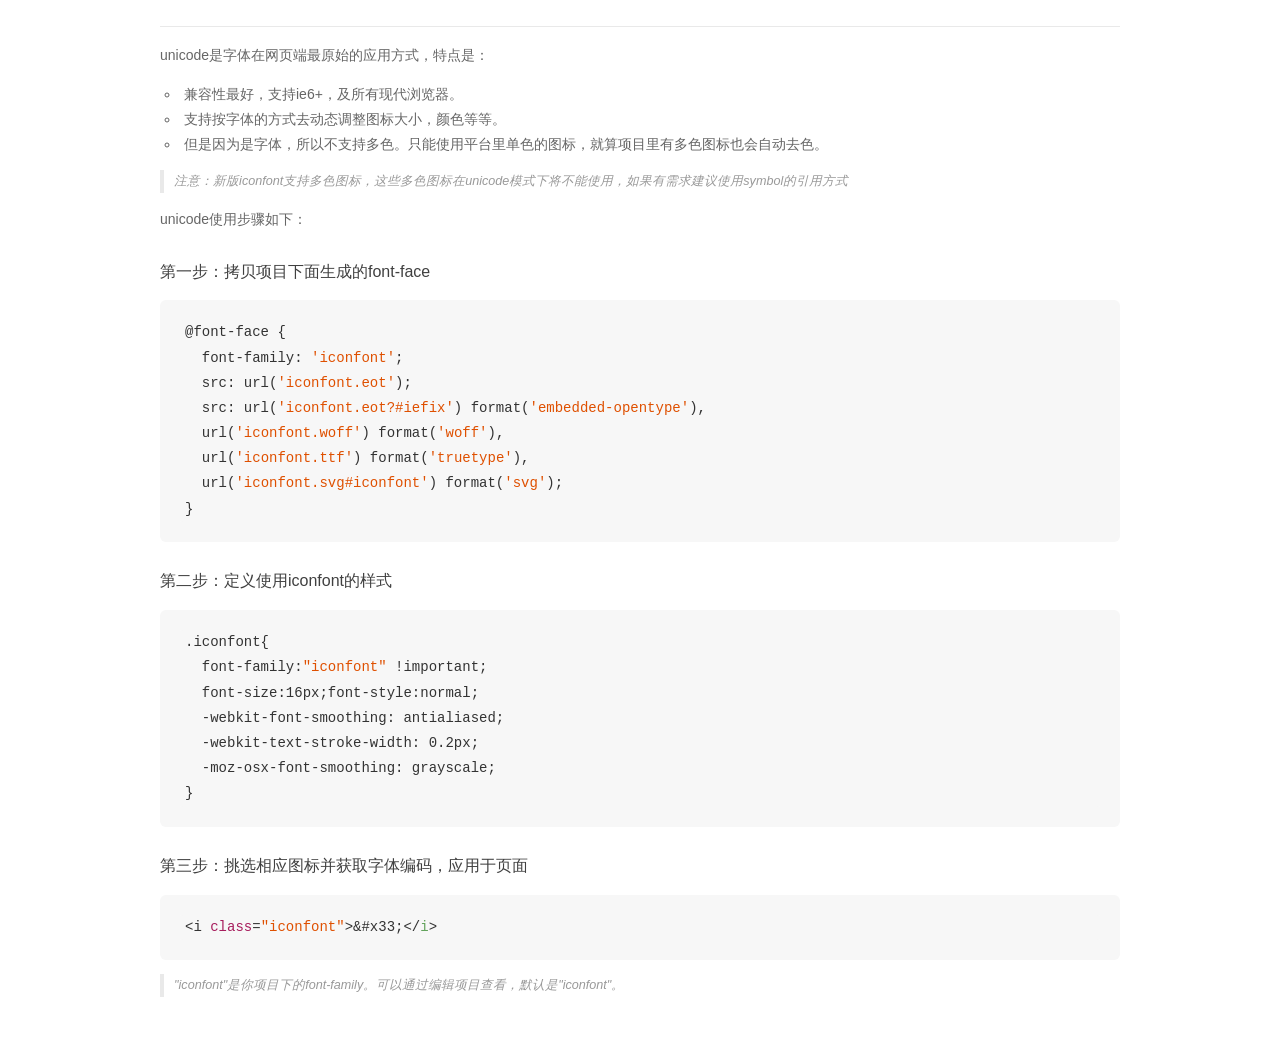
<file: footer/fonts/demo_unicode.html>
<!DOCTYPE html>
<html>
<head>
    <meta charset="utf-8"/>
    <title>IconFont</title>
    <link rel="stylesheet" href="demo.css">

    <style type="text/css">

        @font-face {font-family: "iconfont";
          src: url('iconfont.eot'); /* IE9*/
          src: url('iconfont.eot#iefix') format('embedded-opentype'), /* IE6-IE8 */
          url('iconfont.woff') format('woff'), /* chrome, firefox */
          url('iconfont.ttf') format('truetype'), /* chrome, firefox, opera, Safari, Android, iOS 4.2+*/
          url('iconfont.svg#iconfont') format('svg'); /* iOS 4.1- */
        }

        .iconfont {
          font-family:"iconfont" !important;
          font-size:16px;
          font-style:normal;
          -webkit-font-smoothing: antialiased;
          -webkit-text-stroke-width: 0.2px;
          -moz-osx-font-smoothing: grayscale;
        }

    </style>
</head>
<body>
    <div class="main markdown">
        <h1>IconFont 图标</h1>
        <ul class="icon_lists clear">
            
                <li>
                <i class="icon iconfont">&#xf0178;</i>
                    <div class="name">购物车满</div>
                    <div class="code">&amp;#xf0178;</div>
                </li>
            
                <li>
                <i class="icon iconfont">&#xf0179;</i>
                    <div class="name">购物车空</div>
                    <div class="code">&amp;#xf0179;</div>
                </li>
            
                <li>
                <i class="icon iconfont">&#x344b;</i>
                    <div class="name">购物车满</div>
                    <div class="code">&amp;#x344b;</div>
                </li>
            
                <li>
                <i class="icon iconfont">&#xf0075;</i>
                    <div class="name">天猫购物车 </div>
                    <div class="code">&amp;#xf0075;</div>
                </li>
            
                <li>
                <i class="icon iconfont">&#xe693;</i>
                    <div class="name">手机</div>
                    <div class="code">&amp;#xe693;</div>
                </li>
            
                <li>
                <i class="icon iconfont">&#xe647;</i>
                    <div class="name">上箭头</div>
                    <div class="code">&amp;#xe647;</div>
                </li>
            
                <li>
                <i class="icon iconfont">&#xe600;</i>
                    <div class="name">箭头</div>
                    <div class="code">&amp;#xe600;</div>
                </li>
            
                <li>
                <i class="icon iconfont">&#xe62e;</i>
                    <div class="name">右箭头</div>
                    <div class="code">&amp;#xe62e;</div>
                </li>
            
                <li>
                <i class="icon iconfont">&#xe63e;</i>
                    <div class="name">右箭头</div>
                    <div class="code">&amp;#xe63e;</div>
                </li>
            
                <li>
                <i class="icon iconfont">&#xe695;</i>
                    <div class="name">箭头</div>
                    <div class="code">&amp;#xe695;</div>
                </li>
            
                <li>
                <i class="icon iconfont">&#xe66b;</i>
                    <div class="name">箭头</div>
                    <div class="code">&amp;#xe66b;</div>
                </li>
            
                <li>
                <i class="icon iconfont">&#xe663;</i>
                    <div class="name">最小化</div>
                    <div class="code">&amp;#xe663;</div>
                </li>
            
                <li>
                <i class="icon iconfont">&#xe619;</i>
                    <div class="name">右箭头</div>
                    <div class="code">&amp;#xe619;</div>
                </li>
            
                <li>
                <i class="icon iconfont">&#xe6b7;</i>
                    <div class="name">右箭头</div>
                    <div class="code">&amp;#xe6b7;</div>
                </li>
            
                <li>
                <i class="icon iconfont">&#xe64a;</i>
                    <div class="name">1</div>
                    <div class="code">&amp;#xe64a;</div>
                </li>
            
                <li>
                <i class="icon iconfont">&#xe630;</i>
                    <div class="name">右箭头</div>
                    <div class="code">&amp;#xe630;</div>
                </li>
            
                <li>
                <i class="icon iconfont">&#xe6b8;</i>
                    <div class="name">购物车</div>
                    <div class="code">&amp;#xe6b8;</div>
                </li>
            
                <li>
                <i class="icon iconfont">&#xe61a;</i>
                    <div class="name">上箭头</div>
                    <div class="code">&amp;#xe61a;</div>
                </li>
            
                <li>
                <i class="icon iconfont">&#xe633;</i>
                    <div class="name">上箭头</div>
                    <div class="code">&amp;#xe633;</div>
                </li>
            
                <li>
                <i class="icon iconfont">&#xe642;</i>
                    <div class="name">下箭头</div>
                    <div class="code">&amp;#xe642;</div>
                </li>
            
                <li>
                <i class="icon iconfont">&#xe617;</i>
                    <div class="name">手机</div>
                    <div class="code">&amp;#xe617;</div>
                </li>
            
                <li>
                <i class="icon iconfont">&#xe605;</i>
                    <div class="name">箭头 左 细</div>
                    <div class="code">&amp;#xe605;</div>
                </li>
            
                <li>
                <i class="icon iconfont">&#xe60a;</i>
                    <div class="name">下 箭头大</div>
                    <div class="code">&amp;#xe60a;</div>
                </li>
            
                <li>
                <i class="icon iconfont">&#xe60b;</i>
                    <div class="name">下箭头</div>
                    <div class="code">&amp;#xe60b;</div>
                </li>
            
                <li>
                <i class="icon iconfont">&#xe65f;</i>
                    <div class="name">手机</div>
                    <div class="code">&amp;#xe65f;</div>
                </li>
            
                <li>
                <i class="icon iconfont">&#xe624;</i>
                    <div class="name">左箭头</div>
                    <div class="code">&amp;#xe624;</div>
                </li>
            
                <li>
                <i class="icon iconfont">&#xe60d;</i>
                    <div class="name">上箭头</div>
                    <div class="code">&amp;#xe60d;</div>
                </li>
            
                <li>
                <i class="icon iconfont">&#xe614;</i>
                    <div class="name">左箭头</div>
                    <div class="code">&amp;#xe614;</div>
                </li>
            
                <li>
                <i class="icon iconfont">&#xe508;</i>
                    <div class="name">右箭头</div>
                    <div class="code">&amp;#xe508;</div>
                </li>
            
                <li>
                <i class="icon iconfont">&#xe50a;</i>
                    <div class="name">左箭头</div>
                    <div class="code">&amp;#xe50a;</div>
                </li>
            
                <li>
                <i class="icon iconfont">&#xe65a;</i>
                    <div class="name">左箭头</div>
                    <div class="code">&amp;#xe65a;</div>
                </li>
            
                <li>
                <i class="icon iconfont">&#xe620;</i>
                    <div class="name">购物车</div>
                    <div class="code">&amp;#xe620;</div>
                </li>
            
                <li>
                <i class="icon iconfont">&#xe611;</i>
                    <div class="name">上箭头</div>
                    <div class="code">&amp;#xe611;</div>
                </li>
            
                <li>
                <i class="icon iconfont">&#xf034d;</i>
                    <div class="name">上箭头</div>
                    <div class="code">&amp;#xf034d;</div>
                </li>
            
                <li>
                <i class="icon iconfont">&#xf0350;</i>
                    <div class="name">左箭头</div>
                    <div class="code">&amp;#xf0350;</div>
                </li>
            
                <li>
                <i class="icon iconfont">&#xe64d;</i>
                    <div class="name">放大镜</div>
                    <div class="code">&amp;#xe64d;</div>
                </li>
            
                <li>
                <i class="icon iconfont">&#xe735;</i>
                    <div class="name">左箭头</div>
                    <div class="code">&amp;#xe735;</div>
                </li>
            
                <li>
                <i class="icon iconfont">&#xe618;</i>
                    <div class="name">购物车-23</div>
                    <div class="code">&amp;#xe618;</div>
                </li>
            
                <li>
                <i class="icon iconfont">&#xe67f;</i>
                    <div class="name">关闭</div>
                    <div class="code">&amp;#xe67f;</div>
                </li>
            
                <li>
                <i class="icon iconfont">&#xe678;</i>
                    <div class="name">右箭头</div>
                    <div class="code">&amp;#xe678;</div>
                </li>
            
                <li>
                <i class="icon iconfont">&#xe613;</i>
                    <div class="name">2</div>
                    <div class="code">&amp;#xe613;</div>
                </li>
            
                <li>
                <i class="icon iconfont">&#xe62c;</i>
                    <div class="name">箭头 上</div>
                    <div class="code">&amp;#xe62c;</div>
                </li>
            
                <li>
                <i class="icon iconfont">&#xe6dd;</i>
                    <div class="name">放大镜</div>
                    <div class="code">&amp;#xe6dd;</div>
                </li>
            
                <li>
                <i class="icon iconfont">&#xe800;</i>
                    <div class="name">放大镜</div>
                    <div class="code">&amp;#xe800;</div>
                </li>
            
                <li>
                <i class="icon iconfont">&#xe60e;</i>
                    <div class="name">放大镜</div>
                    <div class="code">&amp;#xe60e;</div>
                </li>
            
                <li>
                <i class="icon iconfont">&#xe74d;</i>
                    <div class="name">飞机</div>
                    <div class="code">&amp;#xe74d;</div>
                </li>
            
                <li>
                <i class="icon iconfont">&#xe519;</i>
                    <div class="name">微博</div>
                    <div class="code">&amp;#xe519;</div>
                </li>
            
                <li>
                <i class="icon iconfont">&#xe615;</i>
                    <div class="name">下箭头</div>
                    <div class="code">&amp;#xe615;</div>
                </li>
            
                <li>
                <i class="icon iconfont">&#xe664;</i>
                    <div class="name">3</div>
                    <div class="code">&amp;#xe664;</div>
                </li>
            
                <li>
                <i class="icon iconfont">&#xe643;</i>
                    <div class="name">空间</div>
                    <div class="code">&amp;#xe643;</div>
                </li>
            
                <li>
                <i class="icon iconfont">&#xe653;</i>
                    <div class="name">关闭</div>
                    <div class="code">&amp;#xe653;</div>
                </li>
            
                <li>
                <i class="icon iconfont">&#xe632;</i>
                    <div class="name">微信</div>
                    <div class="code">&amp;#xe632;</div>
                </li>
            
                <li>
                <i class="icon iconfont">&#xe64e;</i>
                    <div class="name">关闭</div>
                    <div class="code">&amp;#xe64e;</div>
                </li>
            
        </ul>
        <h2 id="unicode-">unicode引用</h2>
        <hr>

        <p>unicode是字体在网页端最原始的应用方式，特点是：</p>
        <ul>
        <li>兼容性最好，支持ie6+，及所有现代浏览器。</li>
        <li>支持按字体的方式去动态调整图标大小，颜色等等。</li>
        <li>但是因为是字体，所以不支持多色。只能使用平台里单色的图标，就算项目里有多色图标也会自动去色。</li>
        </ul>
        <blockquote>
        <p>注意：新版iconfont支持多色图标，这些多色图标在unicode模式下将不能使用，如果有需求建议使用symbol的引用方式</p>
        </blockquote>
        <p>unicode使用步骤如下：</p>
        <h3 id="-font-face">第一步：拷贝项目下面生成的font-face</h3>
        <pre><code class="lang-js hljs javascript">@font-face {
  font-family: <span class="hljs-string">'iconfont'</span>;
  src: url(<span class="hljs-string">'iconfont.eot'</span>);
  src: url(<span class="hljs-string">'iconfont.eot?#iefix'</span>) format(<span class="hljs-string">'embedded-opentype'</span>),
  url(<span class="hljs-string">'iconfont.woff'</span>) format(<span class="hljs-string">'woff'</span>),
  url(<span class="hljs-string">'iconfont.ttf'</span>) format(<span class="hljs-string">'truetype'</span>),
  url(<span class="hljs-string">'iconfont.svg#iconfont'</span>) format(<span class="hljs-string">'svg'</span>);
}
</code></pre>
        <h3 id="-iconfont-">第二步：定义使用iconfont的样式</h3>
        <pre><code class="lang-js hljs javascript">.iconfont{
  font-family:<span class="hljs-string">"iconfont"</span> !important;
  font-size:<span class="hljs-number">16</span>px;font-style:normal;
  -webkit-font-smoothing: antialiased;
  -webkit-text-stroke-width: <span class="hljs-number">0.2</span>px;
  -moz-osx-font-smoothing: grayscale;
}
</code></pre>
        <h3 id="-">第三步：挑选相应图标并获取字体编码，应用于页面</h3>
        <pre><code class="lang-js hljs javascript">&lt;i <span class="hljs-class"><span class="hljs-keyword">class</span></span>=<span class="hljs-string">"iconfont"</span>&gt;&amp;#x33;<span class="xml"><span class="hljs-tag">&lt;/<span class="hljs-name">i</span>&gt;</span></span></code></pre>

        <blockquote>
        <p>"iconfont"是你项目下的font-family。可以通过编辑项目查看，默认是"iconfont"。</p>
        </blockquote>
    </div>


</body>
</html>
</file>
<file: footer/css/footer.css>
body,p,h1,h2,h3,h4,h5,h6,ul,ol,dl,li,dt,dd {
	margin: 0;
	padding: 0;
	list-style: none;

	color: #000;
	font-size: 14px;
	font-family: "微软雅黑";
}

strong,em,i,s,a {
	font-weight: 400;
	font-style: normal;
	text-decoration: none;
	color: #000;
}

a:hover {
	color: #ccc;
}

img,input {
	border: 0 none;
	outline-style: none;
	padding: 0;
	margin: 0;
	vertical-align: middle;
}

table {
	border-collapse: collapse;
}

.fl {
	float: left;
}

.fr {
	float: right;
}

.clearfix:before, .clearfix:after {
	content: "";
	display: table;
}
.clearfix:after {
	clear: both;
}
.clearfix {
	*zoom: 1;
}
.w {
	width: 1200px;
	margin: 0 auto;
}
/* 字体图标 */
@font-face {
	font-family: 'iconfont';
	src: url('../fonts/iconfont.eot');
	src: url('../fonts/iconfont.eot?#iefix') format('embedded-opentype'),
	url('../fonts/iconfont.woff') format('woff'),
	url('../fonts/.ttf') format('truetype'),
	url('../fonts/iconfont.svg#iconfont') format('svg');
  }
  /* 以上是css基础样式设置 如自己有  可删除 注意调节.w的版心宽度 */
  .footer-t {
      background: #2a424c;
  }
  .footer-t .w {
      height: 130px;
      padding-top: 36px;
  }
  .footer-t dl {
      text-align: center;
    width: 206px;
}
  .footer-t dt {
      font-size: 16px;
      height: 36px;
      color: #e9e8e5;
  }
  .footer-t dd {
      height: 30px;
      border-right: 1px solid #777;
  }
  .footer-t dd:last-child {
      height: 20px;
  }
  .footer-t dd a {
      font-size: 14px;
      color: #e9e8e5;
  }
  .footer-t dd a:hover {
      color: #f00008;
  }
.footer-icon {
    width: 460px;
    height: 100%;
}
.footer-icon .fl {
    position: relative;
    height: 76px;
    width: 76px;
    background-color: #3d657f;
    margin-right: 50px;
    text-align: center;
    border-radius: 10px;
}
.footer-icon .fl span {
    position: absolute;
    display: block;
    bottom: -30px;
    width: 100%;
    text-align: center;
    color: #e9e8e5;
}
.footer-b {
    height: 50px;
    padding-top: 22px;
    background: #132b36;
    font-size: 12px;    
}
.footer-b i {
    color: #496171;
}
.footer-b s {
    color: #999;
}
.footer-b a {
    color: #028dcc;
}
.footer .icon {
    line-height: 76px;
    font-size: 50px;
    color: #fff;
    font-family:"iconfont" !important;
}
.footer-icon .fl:nth-child(1):hover {
    background-color: #028dcc;
}
.footer-icon .fl:nth-child(2):hover {
    background-color: chartreuse;
}
.footer-icon .fl:nth-child(3):hover {
    background-color: gold;
}
.footer .ewm {
    position: absolute;
    top: -170px;
    left: 50%;
    padding-top: 15px;
    transform: translate(-50%);
    height: 140px;
    width: 180px;
    background-color: #3d657f;
    display: none;
}
.footer .ewm p {
    color: #fff; 
    font-size: 12px;
}
.footer .ewm i {
    position: absolute;
    bottom: -20px;
    left: 50%;
    transform: translate(-50%);
    width: 0;
    height: 0;
    border: 10px solid transparent;
    border-top: 10px solid #3d657f;
}
.show {
    display: block !important;
}
</file>
<file: footer/fonts/demo.css>
*{margin: 0;padding: 0;list-style: none;}
/*
KISSY CSS Reset
理念：1. reset 的目的不是清除浏览器的默认样式，这仅是部分工作。清除和重置是紧密不可分的。
2. reset 的目的不是让默认样式在所有浏览器下一致，而是减少默认样式有可能带来的问题。
3. reset 期望提供一套普适通用的基础样式。但没有银弹，推荐根据具体需求，裁剪和修改后再使用。
特色：1. 适应中文；2. 基于最新主流浏览器。
维护：玉伯<lifesinger@gmail.com>, 正淳<ragecarrier@gmail.com>
 */

/** 清除内外边距 **/
body, h1, h2, h3, h4, h5, h6, hr, p, blockquote, /* structural elements 结构元素 */
dl, dt, dd, ul, ol, li, /* list elements 列表元素 */
pre, /* text formatting elements 文本格式元素 */
form, fieldset, legend, button, input, textarea, /* form elements 表单元素 */
th, td /* table elements 表格元素 */ {
  margin: 0;
  padding: 0;
}

/** 设置默认字体 **/
body,
button, input, select, textarea /* for ie */ {
  font: 12px/1.5 tahoma, arial, \5b8b\4f53, sans-serif;
}
h1, h2, h3, h4, h5, h6 { font-size: 100%; }
address, cite, dfn, em, var { font-style: normal; } /* 将斜体扶正 */
code, kbd, pre, samp { font-family: courier new, courier, monospace; } /* 统一等宽字体 */
small { font-size: 12px; } /* 小于 12px 的中文很难阅读，让 small 正常化 */

/** 重置列表元素 **/
ul, ol { list-style: none; }

/** 重置文本格式元素 **/
a { text-decoration: none; }
a:hover { text-decoration: underline; }


/** 重置表单元素 **/
legend { color: #000; } /* for ie6 */
fieldset, img { border: 0; } /* img 搭车：让链接里的 img 无边框 */
button, input, select, textarea { font-size: 100%; } /* 使得表单元素在 ie 下能继承字体大小 */
/* 注：optgroup 无法扶正 */

/** 重置表格元素 **/
table { border-collapse: collapse; border-spacing: 0; }

/* 清除浮动 */
.ks-clear:after, .clear:after {
  content: '\20';
  display: block;
  height: 0;
  clear: both;
}
.ks-clear, .clear {
  *zoom: 1;
}

.main {
  padding: 30px 100px;
width: 960px;
margin: 0 auto;
}
.main h1{font-size:36px; color:#333; text-align:left;margin-bottom:30px; border-bottom: 1px solid #eee;}

.helps{margin-top:40px;}
.helps pre{
  padding:20px;
  margin:10px 0;
  border:solid 1px #e7e1cd;
  background-color: #fffdef;
  overflow: auto;
}

.icon_lists{
  width: 100% !important;

}

.icon_lists li{
  float:left;
  width: 100px;
  height:180px;
  text-align: center;
  list-style: none !important;
}
.icon_lists .icon{
  font-size: 42px;
  line-height: 100px;
  margin: 10px 0;
  color:#333;
  -webkit-transition: font-size 0.25s ease-out 0s;
  -moz-transition: font-size 0.25s ease-out 0s;
  transition: font-size 0.25s ease-out 0s;

}
.icon_lists .icon:hover{
  font-size: 100px;
}



.markdown {
  color: #666;
  font-size: 14px;
  line-height: 1.8;
}

.highlight {
  line-height: 1.5;
}

.markdown img {
  vertical-align: middle;
  max-width: 100%;
}

.markdown h1 {
  color: #404040;
  font-weight: 500;
  line-height: 40px;
  margin-bottom: 24px;
}

.markdown h2,
.markdown h3,
.markdown h4,
.markdown h5,
.markdown h6 {
  color: #404040;
  margin: 1.6em 0 0.6em 0;
  font-weight: 500;
  clear: both;
}

.markdown h1 {
  font-size: 28px;
}

.markdown h2 {
  font-size: 22px;
}

.markdown h3 {
  font-size: 16px;
}

.markdown h4 {
  font-size: 14px;
}

.markdown h5 {
  font-size: 12px;
}

.markdown h6 {
  font-size: 12px;
}

.markdown hr {
  height: 1px;
  border: 0;
  background: #e9e9e9;
  margin: 16px 0;
  clear: both;
}

.markdown p,
.markdown pre {
  margin: 1em 0;
}

.markdown > p,
.markdown > blockquote,
.markdown > .highlight,
.markdown > ol,
.markdown > ul {
  width: 80%;
}

.markdown ul > li {
  list-style: circle;
}

.markdown > ul li,
.markdown blockquote ul > li {
  margin-left: 20px;
  padding-left: 4px;
}

.markdown > ul li p,
.markdown > ol li p {
  margin: 0.6em 0;
}

.markdown ol > li {
  list-style: decimal;
}

.markdown > ol li,
.markdown blockquote ol > li {
  margin-left: 20px;
  padding-left: 4px;
}

.markdown code {
  margin: 0 3px;
  padding: 0 5px;
  background: #eee;
  border-radius: 3px;
}

.markdown pre {
  border-radius: 6px;
  background: #f7f7f7;
  padding: 20px;
}

.markdown pre code {
  border: none;
  background: #f7f7f7;
  margin: 0;
}

.markdown strong,
.markdown b {
  font-weight: 600;
}

.markdown > table {
  border-collapse: collapse;
  border-spacing: 0px;
  empty-cells: show;
  border: 1px solid #e9e9e9;
  width: 95%;
  margin-bottom: 24px;
}

.markdown > table th {
  white-space: nowrap;
  color: #333;
  font-weight: 600;

}

.markdown > table th,
.markdown > table td {
  border: 1px solid #e9e9e9;
  padding: 8px 16px;
  text-align: left;
}

.markdown > table th {
  background: #F7F7F7;
}

.markdown blockquote {
  font-size: 90%;
  color: #999;
  border-left: 4px solid #e9e9e9;
  padding-left: 0.8em;
  margin: 1em 0;
  font-style: italic;
}

.markdown blockquote p {
  margin: 0;
}

.markdown .anchor {
  opacity: 0;
  transition: opacity 0.3s ease;
  margin-left: 8px;
}

.markdown .waiting {
  color: #ccc;
}

.markdown h1:hover .anchor,
.markdown h2:hover .anchor,
.markdown h3:hover .anchor,
.markdown h4:hover .anchor,
.markdown h5:hover .anchor,
.markdown h6:hover .anchor {
  opacity: 1;
  display: inline-block;
}

.markdown > br,
.markdown > p > br {
  clear: both;
}


.hljs {
  display: block;
  background: white;
  padding: 0.5em;
  color: #333333;
  overflow-x: auto;
}

.hljs-comment,
.hljs-meta {
  color: #969896;
}

.hljs-string,
.hljs-variable,
.hljs-template-variable,
.hljs-strong,
.hljs-emphasis,
.hljs-quote {
  color: #df5000;
}

.hljs-keyword,
.hljs-selector-tag,
.hljs-type {
  color: #a71d5d;
}

.hljs-literal,
.hljs-symbol,
.hljs-bullet,
.hljs-attribute {
  color: #0086b3;
}

.hljs-section,
.hljs-name {
  color: #63a35c;
}

.hljs-tag {
  color: #333333;
}

.hljs-title,
.hljs-attr,
.hljs-selector-id,
.hljs-selector-class,
.hljs-selector-attr,
.hljs-selector-pseudo {
  color: #795da3;
}

.hljs-addition {
  color: #55a532;
  background-color: #eaffea;
}

.hljs-deletion {
  color: #bd2c00;
  background-color: #ffecec;
}

.hljs-link {
  text-decoration: underline;
}

pre{
  background: #fff;
}
</file>
<file: footer/fonts/iconfont.css>
@font-face {font-family: "iconfont";
  src: url('iconfont.eot?t=1536307636151'); /* IE9*/
  src: url('iconfont.eot?t=1536307636151#iefix') format('embedded-opentype'), /* IE6-IE8 */
  url('[data-uri]') format('woff'),
  url('iconfont.ttf?t=1536307636151') format('truetype'), /* chrome, firefox, opera, Safari, Android, iOS 4.2+*/
  url('iconfont.svg?t=1536307636151#iconfont') format('svg'); /* iOS 4.1- */
}

.iconfont {
  font-family:"iconfont" !important;
  font-size:16px;
  font-style:normal;
  -webkit-font-smoothing: antialiased;
  -moz-osx-font-smoothing: grayscale;
}

.icon-gouwucheman:before { content: "\f0178"; }

.icon-gouwuchekong:before { content: "\f0179"; }

.icon-gouwucheman1:before { content: "\344b"; }

.icon-gouwuche2:before { content: "\f0075"; }

.icon-msnui-tel:before { content: "\e693"; }

.icon-arrow-up:before { content: "\e647"; }

.icon-arrow-down:before { content: "\e600"; }

.icon-iconfonticonfonti2copycopy:before { content: "\e62e"; }

.icon-youjiantou:before { content: "\e63e"; }

.icon-jiantouarrow483:before { content: "\e695"; }

.icon-jiantou:before { content: "\e66b"; }

.icon-zuixiaohua:before { content: "\e663"; }

.icon-youjiantou1:before { content: "\e619"; }

.icon-sanjiaoright:before { content: "\e6b7"; }

.icon-1-copy:before { content: "\e64a"; }

.icon-youjiantou2:before { content: "\e630"; }

.icon-ai66:before { content: "\e6b8"; }

.icon-shangjiantou:before { content: "\e61a"; }

.icon-shangjiantou1:before { content: "\e633"; }

.icon-xiajiantou:before { content: "\e642"; }

.icon-shouji:before { content: "\e617"; }

.icon-jiantou3:before { content: "\e605"; }

.icon-jiantou8:before { content: "\e60a"; }

.icon-jiantou9:before { content: "\e60b"; }

.icon-shouji1:before { content: "\e65f"; }

.icon-leftarrow:before { content: "\e624"; }

.icon-shangjiantou2:before { content: "\e60d"; }

.icon-zuojiantou:before { content: "\e614"; }

.icon-arrow-right:before { content: "\e508"; }

.icon-zuojiantou1:before { content: "\e50a"; }

.icon-zuojiantou2:before { content: "\e65a"; }

.icon-gouwuche:before { content: "\e620"; }

.icon-shangjiantou3:before { content: "\e611"; }

.icon-shangjiantou4:before { content: "\f034d"; }

.icon-zuojiantou3:before { content: "\f0350"; }

.icon-magnifier:before { content: "\e64d"; }

.icon-zuojiantou4:before { content: "\e735"; }

.icon-qicheqianlian-:before { content: "\e618"; }

.icon-guanbi:before { content: "\e67f"; }

.icon-youjiantou3:before { content: "\e678"; }

.icon-icon-test:before { content: "\e613"; }

.icon-jiantoushang:before { content: "\e62c"; }

.icon-fangdajing:before { content: "\e6dd"; }

.icon-fangdajing1:before { content: "\e800"; }

.icon-fangdajing2:before { content: "\e60e"; }

.icon-icon--:before { content: "\e74d"; }

.icon-weibo:before { content: "\e519"; }

.icon-xiajiantou1:before { content: "\e615"; }

.icon-icon-test1:before { content: "\e664"; }

.icon-kongjian:before { content: "\e643"; }

.icon-guanbi1:before { content: "\e653"; }

.icon-weixin:before { content: "\e632"; }

.icon-guanbi2:before { content: "\e64e"; }
</file>
